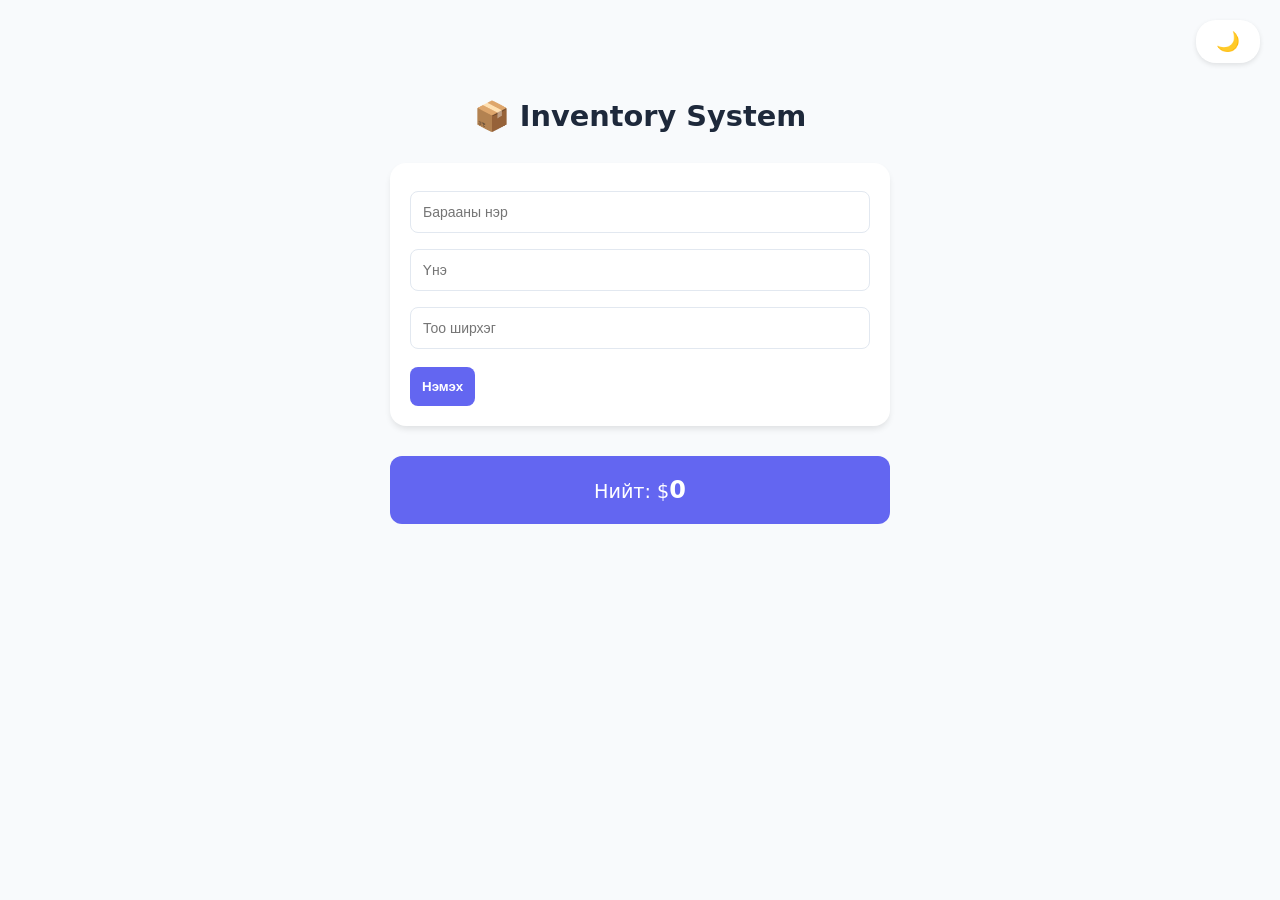
<file: inventory/index.html>
<!DOCTYPE html>
<html lang="mn">

<head>
    <meta charset="UTF-8" />
    <title>Inventory UI</title>
    <link rel="stylesheet" href="index.css">
</head>
<body>
    <h1>📦 Inventory System</h1>

   <div class="input-group">
    <input type="text" id="itemName" placeholder="Барааны нэр" />
    <input type="number" id="itemPrice" placeholder="Үнэ" />
    <input type="number" id="itemQuantity" placeholder="Тоо ширхэг" />
    <button id="addBtn">Нэмэх</button>
</div>

<ul id="list"></ul>
<p class="total-section">Нийт: $<span id="total">0</span></p>
<button id="themeToggle" class="theme-btn">🌙</button>

<script src="index.js"></script>
</body>

</html>
</file>
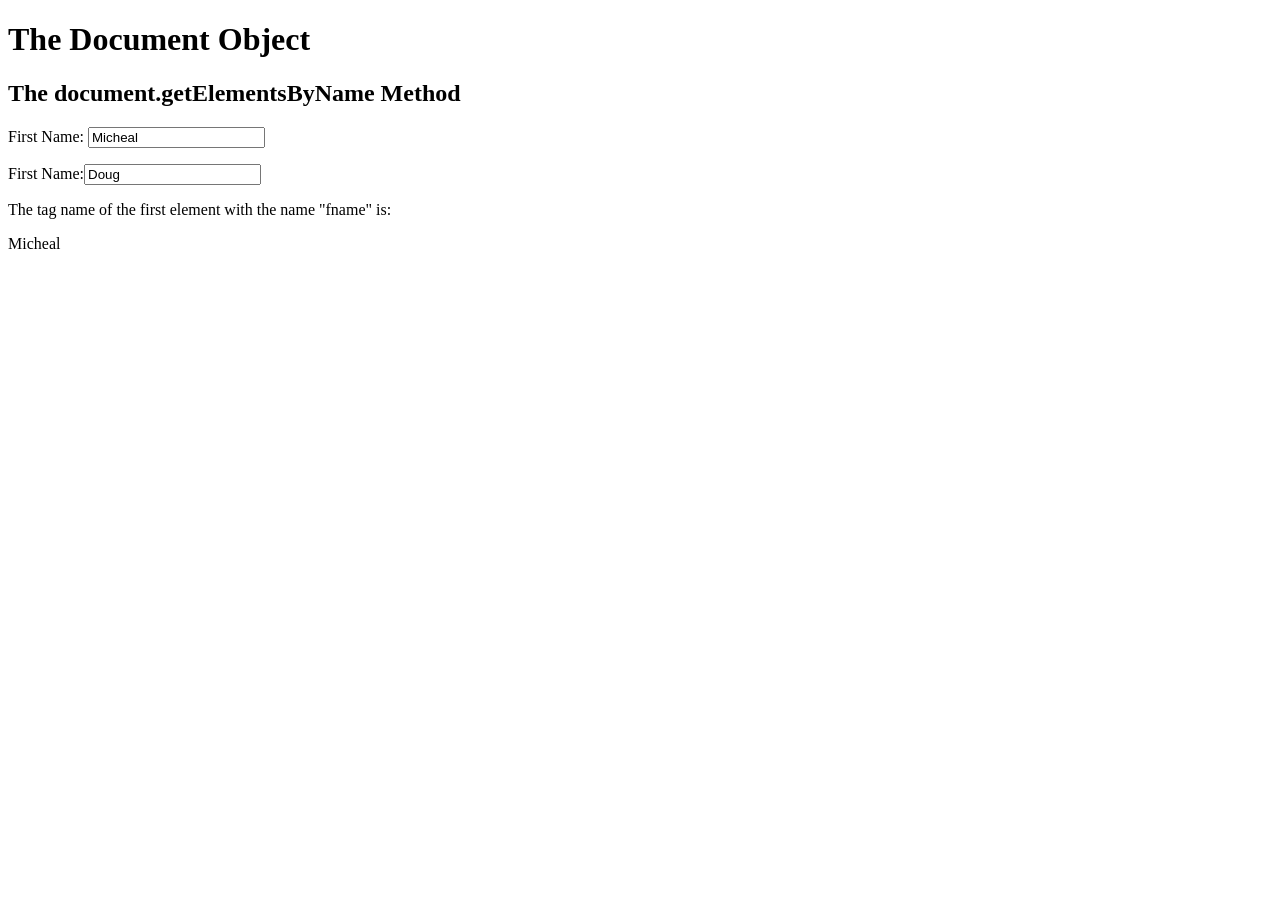
<file: daily test/getElementsByName.html>
<!DOCTYPE html>
<html>
    <body>
        <h1>The Document Object</h1>
        <h2>The document.getElementsByName Method</h2>
        <p>First Name: <input name="fname" type="text" value="Micheal"></p>
        <p>First Name:<input name="fname" type="text" value="Doug"></p>
        <p>The tag name of the first element with the name "fname" is: </p>
        <p id="demo"></p>
        <script> let elements= document.getElementsByName("fname"); 
            document.getElementById("demo").innerHTML=elements[0].value;
        </script>
    </body>
</html>
</file>
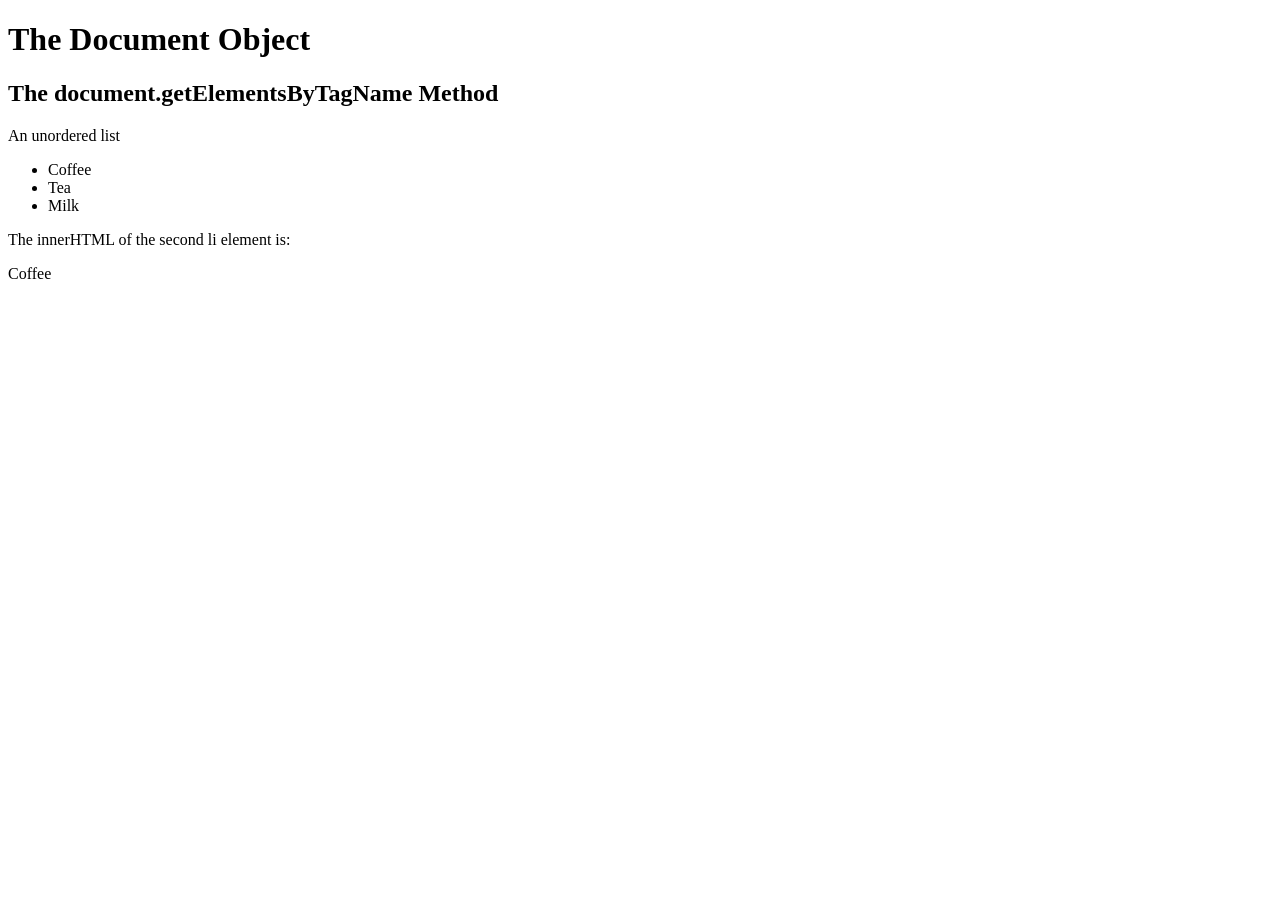
<file: daily test/getElementsByTag.html>
<!DOCTYPE html>
<html>
    <body>
        <h1>The Document Object</h1>
        <h2>The document.getElementsByTagName Method</h2>
        <p>An unordered list</p>
        <ul>
            <li>Coffee</li>
            <li>Tea</li>
            <li>Milk</li>
        </ul>
        <p>The innerHTML of the second li element is: </p>
        <p id="demo"></p>
        <script> const collection= document.getElementsByTagName("li"); 
            document.getElementById("demo").innerHTML = collection [0].innerHTML;
        </script>
    </body>
</html>
</file>
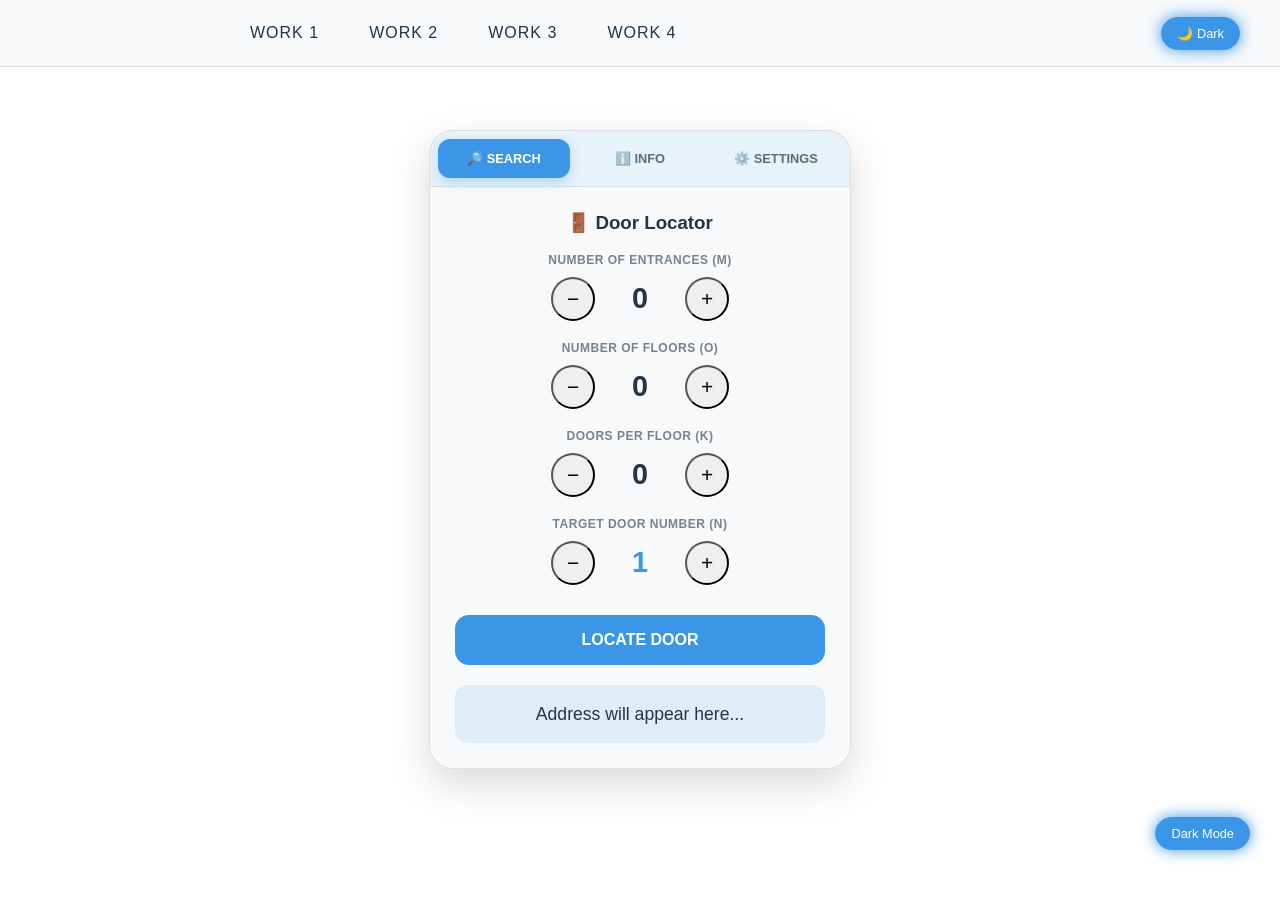
<file: seminar1/work1.html>
<!DOCTYPE html>
<html lang="en">

<head>
  <meta charset="UTF-8" />
  <meta name="viewport" content="width=device-width, initial-scale=1.0">
  <title>JS-tabs</title>
  <link rel=icon href="images/js-icon.png">
  <style>
    :root {
      --main-bg: oklch(100% 0 0);
      --main-text: oklch(32.1% 0.043 250.7);
      --accent-color: oklch(65.8% 0.147 248.8);
      --card-bg: oklch(98.1% 0.003 247.9);
      --border-color: oklch(90% 0.01 250);
    }

    .dark-theme {
      --main-bg: oklch(22.6% 0 0);
      --main-text: oklch(95.5% 0.009 224.2);
      --accent-color: oklch(56.3% 0.122 249.2);
      --card-bg: oklch(28.4% 0 0);
      --border-color: oklch(40% 0.01 224.2);
    }

    body {
      font-family: 'Segoe UI', Tahoma, sans-serif;
      background-color: var(--main-bg);
      color: var(--main-text);
      transition: background-color 0.3s, color 0.3s;
      margin: 10px;
      padding: 100px 20px 40px 20px;
      display: flex;
      justify-content: center;
      align-items: flex-start;
    }


    .theme-btn {
      position: absolute;
      margin-top: 100px;
      bottom: 50px;
      right: 30px;
      padding: 8px 15px;
      background: var(--accent-color);
      color: var(--main-bg);
      border: 1px solid var(--accent-color);
      border-radius: 20px;
      cursor: pointer;
      font-size: 0.8rem;
      box-shadow: 0 0 15px var(--accent-color);
    }

    .container {
      width: 100%;
      max-width: 420px;
      background: var(--card-bg);
      border-radius: 24px;
      box-shadow: 0 15px 40px color-mix(in oklch, black 15%, transparent);
      overflow: hidden;
      border: 1px solid var(--border-color);
    }

    .tab-header {
      display: flex;
      background: color-mix(in oklch, var(--accent-color) 8%, transparent);
      padding: 8px;
      gap: 4px;
      border-bottom: 1px solid var(--border-color);
    }

    .tab-btn {
      flex: 1;
      padding: 12px 10px;
      border: none;
      background: none;
      color: var(--main-text);
      font-weight: 600;
      font-size: 0.8rem;
      cursor: pointer;
      border-radius: 12px;
      transition: all 0.2s cubic-bezier(0.4, 0, 0.2, 1);
      opacity: 0.7;
      text-transform: uppercase;
    }

    .tab-btn.active {
      background: var(--accent-color);
      color: white;
      opacity: 1;
      box-shadow: 0 4px 12px color-mix(in oklch, var(--accent-color) 30%, transparent);
    }

    .tab-content {
      display: none;
      padding: 25px;
      animation: slideIn 0.3s ease-out;
    }

    .tab-content.active {
      display: block;
    }

    @keyframes slideIn {
      from {
        opacity: 0;
        transform: translateY(10px);
      }

      to {
        opacity: 1;
        transform: translateY(0);
      }
    }

    .control-group {
      display: flex;
      flex-direction: column;
      align-items: center;
      margin-bottom: 20px;
    }

    .control-label {
      font-weight: 600;
      margin-bottom: 10px;
      font-size: 0.75rem;
      opacity: 0.6;
      text-transform: uppercase;
      letter-spacing: 0.5px;
    }

    .counter-controls {
      display: flex;
      gap: 20px;
      align-items: center;
    }

    .display-num {
      font-size: 1.8rem;
      font-weight: bold;
      min-width: 50px;
      text-align: center;
    }

    button.cnt-btn {
      width: 44px;
      height: 44px;
      border-radius: 50%;
      font-size: 1.3rem;
      display: flex;
      justify-content: center;
      align-items: center;
    }

    button.cnt-btn:active {
      transform: scale(0.9);
    }

    .btn-main {
      width: 100%;
      padding: 16px;
      border-radius: 14px;
      border: none;
      background: var(--accent-color);
      color: white;
      font-size: 1rem;
      font-weight: bold;
      cursor: pointer;
      margin-top: 10px;
      text-transform: uppercase;
    }

    .btn-reset {
      background: none;
      border: 1px solid var(--accent-color);
      color: var(--accent-color);
      padding: 12px;
      border-radius: 12px;
      cursor: pointer;
      font-weight: 600;
      transition: 0.2s;
    }

    .btn-reset:hover {
      background: var(--accent-color);
      color: white;
    }

    #result {
      margin-top: 20px;
      text-align: center;
      font-size: 1.1rem;
      line-height: 1.6;
      padding: 15px;
      border-radius: 12px;
      background: color-mix(in oklch, var(--accent-color) 12%, transparent);
    }
  </style>
</head>

<body>

  <button class="theme-btn" id="theme-toggle">Dark Mode</button>

  <div class="container">
    <div class="tab-header" role="tablist">
      <button class="tab-btn active" data-tab="finder-tab" role="tab" aria-selected="true">🔎 Search</button>
      <button class="tab-btn" data-tab="info-tab" role="tab" aria-selected="false">ℹ️ Info</button>
      <button class="tab-btn" data-tab="settings-tab" role="tab" aria-selected="false">⚙️ Settings</button>
    </div>

    <div id="finder-tab" class="tab-content active" role="tabpanel">
      <h3 style="text-align: center; margin-top: 0;">🚪 Door Locator</h3>

      <div class="control-group">
        <span class="control-label">Number of Entrances (M)</span>
        <div class="counter-controls">
          <button class="cnt-btn" data-key="m" data-step="-1">−</button>
          <span class="display-num" id="m-val">0</span>
          <button class="cnt-btn" data-key="m" data-step="1">+</button>
        </div>
      </div>

      <div class="control-group">
        <span class="control-label">Number of Floors (O)</span>
        <div class="counter-controls">
          <button class="cnt-btn" data-key="o" data-step="-1">−</button>
          <span class="display-num" id="o-val">0</span>
          <button class="cnt-btn" data-key="o" data-step="1">+</button>
        </div>
      </div>

      <div class="control-group">
        <span class="control-label">Doors per Floor (K)</span>
        <div class="counter-controls">
          <button class="cnt-btn" data-key="k" data-step="-1">−</button>
          <span class="display-num" id="k-val">0</span>
          <button class="cnt-btn" data-key="k" data-step="1">+</button>
        </div>
      </div>

      <div class="control-group">
        <span class="control-label">Target Door Number (N)</span>
        <div class="counter-controls">
          <button class="cnt-btn" data-key="n" data-step="-1">−</button>
          <span class="display-num" id="n-val" style="color: var(--accent-color)">1</span>
          <button class="cnt-btn" data-key="n" data-step="1">+</button>
        </div>
      </div>

      <button class="btn-main" id="calc-btn">Locate Door</button>
      <div id="result">Address will appear here...</div>
    </div>

    <div id="info-tab" class="tab-content" role="tabpanel">
      <h3>Instructions</h3>
      <p>This application calculates the specific location (Entrance and Floor) of an apartment based on its door
        number.</p>
      <ul style="padding-left: 20px; line-height: 1.8;">
        <li><b>M:</b> Total number of entrances in the building.</li>
        <li><b>O:</b> Total number of floors per entrance.</li>
        <li><b>K:</b> Number of apartment doors on each floor.</li>
        <li><b>N:</b> The door number you are looking for.</li>
      </ul>
    </div>

    <div id="settings-tab" class="tab-content" role="tabpanel">
      <h3>Settings</h3>
      <p style="margin-bottom: 20px;">Manage your application data here.</p>
      <button class="btn-reset" id="reset-n" style="width: 100%;">Reset All Values</button>
    </div>
  </div>
  <script src="header.js"></script>
  <script>
    let state = { m: 0, o: 0, k: 0, n: 1 };

    document.addEventListener('DOMContentLoaded', () => {
      const tabButtons = document.querySelectorAll('.tab-btn');
      const tabContents = document.querySelectorAll('.tab-content');
      const resultDiv = document.getElementById('result');

      // Tab Switching Logic
      function switchTab(index) {
        tabButtons.forEach(b => {
          b.classList.remove('active');
          b.setAttribute('aria-selected', 'false');
        });
        tabContents.forEach(c => c.classList.remove('active'));

        tabButtons[index].classList.add('active');
        tabButtons[index].setAttribute('aria-selected', 'true');
        const targetId = tabButtons[index].dataset.tab;
        document.getElementById(targetId).classList.add('active');
      }

      tabButtons.forEach((btn, index) => {
        btn.addEventListener('click', () => switchTab(index));
      });

      // Keyboard Navigation for Tabs
      document.addEventListener('keydown', (e) => {
        if (e.target.tagName === 'INPUT' || e.target.tagName === 'TEXTAREA') return;
        const currentIndex = [...tabButtons].findIndex(btn => btn.classList.contains('active'));
        if (e.key === 'ArrowLeft' && currentIndex > 0) switchTab(currentIndex - 1);
        else if (e.key === 'ArrowRight' && currentIndex < tabButtons.length - 1) switchTab(currentIndex + 1);
      });

      // Counter Controls
      document.querySelectorAll('.cnt-btn').forEach(btn => {
        btn.addEventListener('click', () => {
          const key = btn.dataset.key;
          const step = parseInt(btn.dataset.step);
          state[key] = Math.max(1, state[key] + step);
          document.getElementById(`${key}-val`).textContent = state[key];
        });
      });

      // Reset Function
      document.getElementById('reset-n').addEventListener('click', () => {
        state = { m: 0, o: 0, k: 0, n: 1 };
        ['m', 'o', 'k', 'n'].forEach(key => {
          document.getElementById(`${key}-val`).textContent = state[key];
        });
        resultDiv.innerHTML = "Address will appear here...";
        switchTab(0);
      });

      // Calculation Logic
      document.getElementById('calc-btn').addEventListener('click', () => {
        const { m, o, k, n } = state;
        const flatsPerEntrance = o * k;
        const totalFlats = m * flatsPerEntrance;

        if (n > totalFlats) {
          resultDiv.innerHTML = `<span style="color: #e74c3c;">❌ This building only has ${totalFlats} doors. Door #${n} does not exist.</span>`;
          return;
        }

        const entrance = Math.ceil(n / flatsPerEntrance);
        const relativePos = n - (entrance - 1) * flatsPerEntrance;
        const floor = Math.ceil(relativePos / k);
        let door = relativePos % k || k;

        resultDiv.innerHTML = `
          📍 <b>Location:</b><br>
          <b>Entrance ${entrance}</b>, <b>Floor ${floor}</b>,<br>
          <b>Door ${door}</b>
        `;
      });
    });

    // Theme Toggle
    const themeBtn = document.getElementById('theme-toggle');
    themeBtn.addEventListener('click', () => {
      const isDark = document.body.classList.toggle('dark-theme');
      themeBtn.textContent = isDark ? 'Light Mode' : 'Dark Mode';
    });
  </script>
</body>

</html>
</file>
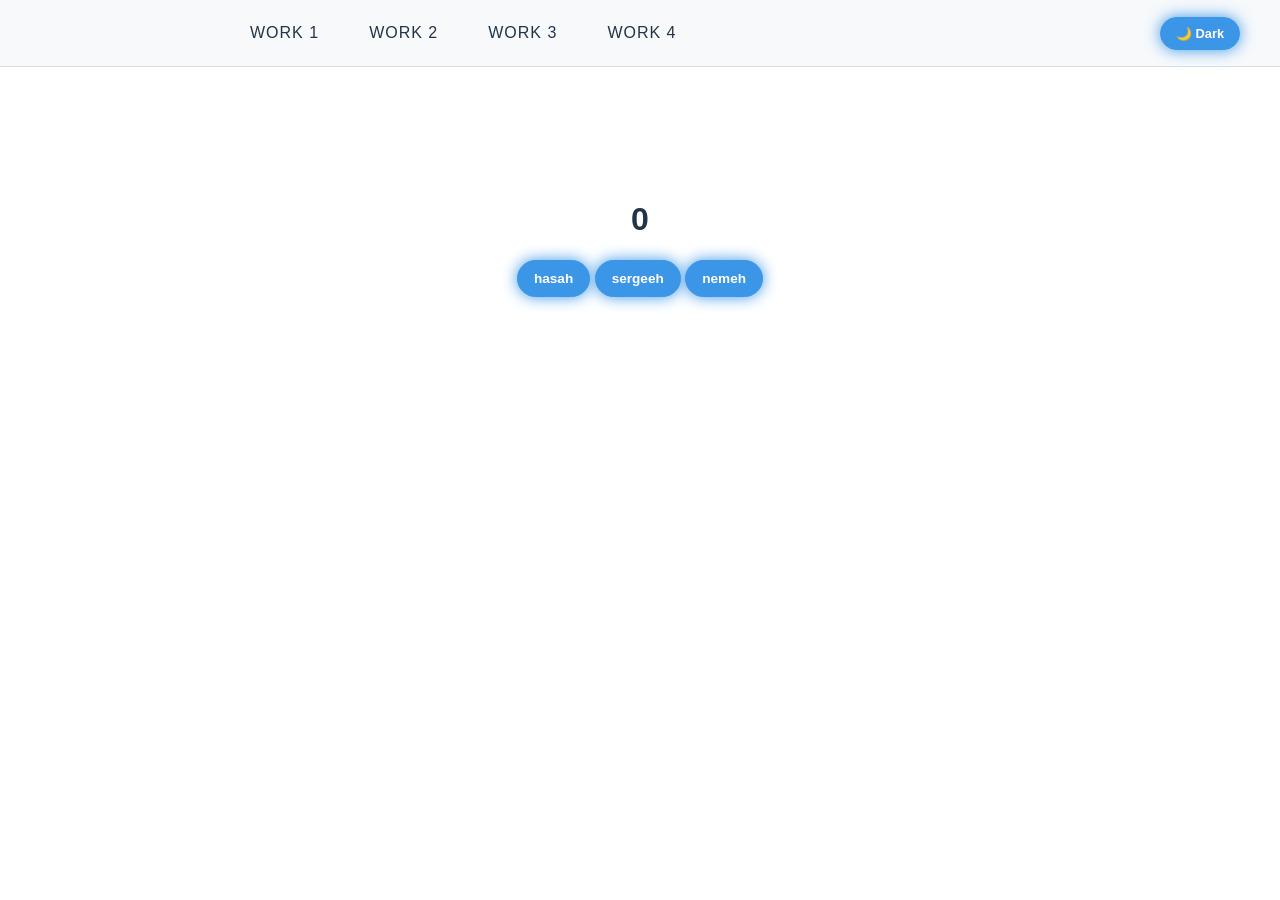
<file: seminar1/work2.html>
<!DOCTYPE html>
<html lang="en">

<head>
    <meta charset="UTF-8">
    <title>tooluur</title>
    <link rel="icon" href="images/js-favicon.png">
    <style>
        :root {
            --main-bg: oklch(100% 0 0);
            --main-text: oklch(32.1% 0.043 250.7);
            --accent-color: oklch(65.8% 0.147 248.8);
            --card-bg: oklch(98.1% 0.003 247.9);
            --border-color: oklch(90% 0.01 250);
        }

        .dark-theme {
            --main-bg: oklch(22.6% 0 0);
            --main-text: oklch(95.5% 0.009 224.2);
            --accent-color: oklch(56.3% 0.122 249.2);
            --card-bg: oklch(28.4% 0 0);
            --border-color: oklch(40% 0.01 224.2);
        }

        body {
            font-family: 'Segoe UI', Tahoma, sans-serif;
            background-color: var(--main-bg);
            color: var(--main-text);
            transition: background-color 0.3s, color 0.3s;
            margin:10px;
            padding: 100px 20px 40px 20px;
            display: flex;
            justify-content: center;
            align-items: flex-start;
        }


        button {
            padding: 10px 16px;
            border-radius: 20px;
            border: 1px solid var(--accent-color);
            background: var(--accent-color);
            color: var(--main-bg);
            cursor: pointer;
            font-size: 0.85rem;
            font-weight: 600;
            box-shadow: 0 0 15px var(--accent-color);
            transition: all 0.2s;
        }

        button:hover {
            opacity: 0.9;
        }


        .counter-container {
            text-align: center;
            margin-top: 50px;
        }
    </style>
</head>

<body>
    <div class="counter-container">
        <h1 id="count-display">0</h1>
        <button id="decrement-btn">hasah</button>
        <button id="reset-btn">sergeeh</button>
        <button id="increment-btn">nemeh</button>
    </div>
    <script src="header.js"></script>
    <script>
        let count = 0;

        const counter = document.getElementById("count-display");
        const incrementBtn = document.getElementById("increment-btn");
        const decrementBtn = document.getElementById("decrement-btn");
        const resetBtn = document.getElementById("reset-btn");

        function updateCounter() {
            counter.textContent = count;
        }

        incrementBtn.addEventListener("click", () => {
            count++;
            updateCounter();
        });

        decrementBtn.addEventListener("click", () => {
            count--;
            updateCounter();
        });

        resetBtn.addEventListener("click", () => {
            count = 0;
            updateCounter();
        });

    </script>
</body>

</html>
</file>
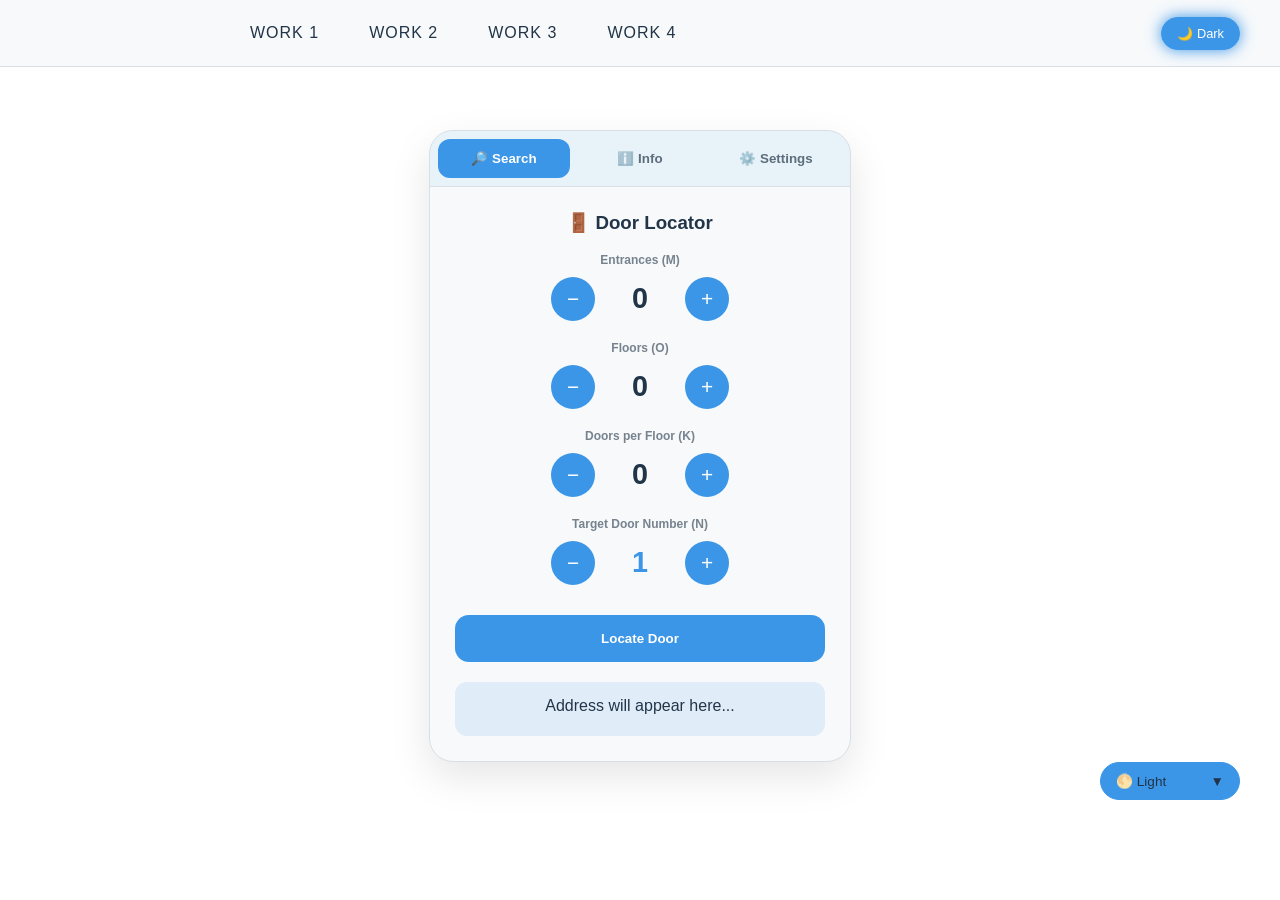
<file: seminar1/work4.html>
<!DOCTYPE html>
<html lang="en">

<head>
    <meta charset="UTF-8" />
    <meta name="viewport" content="width=device-width, initial-scale=1.0">
    <title>ALL-5</title>
    <link rel=icon href="images/js-favicon.png">
    <style>
        :root {
            --main-bg: oklch(100% 0 0);
            --main-text: oklch(32.1% 0.043 250.7);
            --accent-color: oklch(65.8% 0.147 248.8);
            --card-bg: oklch(98.1% 0.003 247.9);
            --border-color: oklch(90% 0.01 250);
        }

        .dark-theme {
            --main-bg: oklch(22.6% 0 0);
            --main-text: oklch(95.5% 0.009 224.2);
            --accent-color: oklch(56.3% 0.122 249.2);
            --card-bg: oklch(28.4% 0 0);
            --border-color: oklch(40% 0.01 224.2);
        }

        body {
            font-family: 'Segoe UI', Tahoma, sans-serif;
            background-color: var(--main-bg);
            color: var(--main-text);
            transition: background-color 0.3s, color 0.3s;
            margin: 10px;
            padding: 100px 20px 40px 20px;
            display: flex;
            justify-content: center;
            align-items: flex-start;
        }


        .dropdown-container {
            position: absolute;
            bottom: 100px;
            right: 40px;
            width: 140px;
            z-index: 1000;
        }

        .custom-dropdown {
            position: relative;
            background: var(--accent-color);
            border: 1px solid var(--accent-color);
            border-radius: 20px;
            cursor: pointer;
            outline: none;
            font-size: 0.85rem;
            user-select: none;
        }

        .dropdown-header {
            padding: 10px 15px;
            display: flex;
            justify-content: space-between;
            align-items: center;
        }

        .dropdown-list {
            position: absolute;
            top: calc(100% + 5px);
            left: 0;
            right: 0;
            padding: 5px;
            margin: 0;
            background: var (--main-bg);
            border: 1px solid var(--accent-color);
            border-radius: 20px;
            list-style: none;
            display: none;
            box-shadow: 0 0 15px var(--accent-color);
        }

        .custom-dropdown.open .dropdown-list {
            display: block;
        }

        .dropdown-option {
            padding: 8px 12px;
            border-radius: 8px;
            transition: 0.2s;
        }

        .dropdown-option:hover {
            background: color-mix(in oklch, var(--accent-color) 10%, transparent);
        }

        .dropdown-option.selected {
            background: var(--accent-color);
            color: white;
        }

        .container {
            width: 100%;
            max-width: 420px;
            background: var(--card-bg);
            border-radius: 24px;
            box-shadow: 0 15px 40px rgba(0, 0, 0, 0.1);
            overflow: hidden;
            border: 1px solid var(--border-color);
            ;
        }

        .tab-header {
            display: flex;
            background: color-mix(in oklch, var(--accent-color) 8%, transparent);
            padding: 8px;
            gap: 4px;
            border-bottom: 1px solid var(--border-color);
        }

        .tab-btn {
            flex: 1;
            padding: 12px 10px;
            border: none;
            background: none;
            color: var(--main-text);
            font-weight: 600;
            cursor: pointer;
            border-radius: 12px;
            opacity: 0.7;
            transition: 0.2s;
        }

        .tab-btn.active {
            background: var(--accent-color);
            color: white;
            opacity: 1;
        }

        .tab-content {
            display: none;
            padding: 25px;
            animation: fadeIn 0.3s;
        }

        .tab-content.active {
            display: block;
        }

        @keyframes fadeIn {
            from {
                opacity: 0;
                transform: translateY(5px);
            }

            to {
                opacity: 1;
                transform: translateY(0);
            }
        }

        .control-group {
            display: flex;
            flex-direction: column;
            align-items: center;
            margin-bottom: 20px;
        }

        .control-label {
            font-weight: 600;
            font-size: 0.75rem;
            opacity: 0.6;
            margin-bottom: 10px;
        }

        .counter-controls {
            display: flex;
            align-items: center;
            gap: 20px;
        }

        .display-num {
            font-size: 1.8rem;
            font-weight: bold;
            min-width: 50px;
            text-align: center;
        }

        button.cnt-btn {
            width: 44px;
            height: 44px;
            border-radius: 50%;
            border: none;
            background: var(--accent-color);
            color: white;
            font-size: 1.3rem;
            cursor: pointer;
            transition: transform 0.1s;
        }

        button.cnt-btn:active {
            transform: scale(0.9);
        }

        .btn-main {
            width: 100%;
            padding: 16px;
            border-radius: 14px;
            border: none;
            background: var(--accent-color);
            color: white;
            font-weight: bold;
            cursor: pointer;
            margin-top: 10px;
            transition: opacity 0.2s;
        }

        .btn-main:hover {
            opacity: 0.9;
        }

        .btn-reset {
            background: none;
            border: 1px solid var(--accent-color);
            color: var(--accent-color);
            padding: 12px;
            border-radius: 12px;
            cursor: pointer;
            font-weight: 600;
            transition: 0.2s;
        }

        .btn-reset:hover {
            background: var(--accent-color);
            color: white;
        }

        #result {
            margin-top: 20px;
            text-align: center;
            padding: 15px;
            border-radius: 12px;
            background: color-mix(in oklch, var(--accent-color) 12%, transparent);
            min-height: 24px;
        }
    </style>
</head>

<body>
    <div class="dropdown-container">
        <div class="custom-dropdown" id="theme-dropdown" tabindex="0">
            <div class="dropdown-header">
                <span id="current-theme-text">🌕 Light</span>
                <span>▼</span>
            </div>
            <ul class="dropdown-list">
                <li class="dropdown-option selected" data-value="light">🌕 Light</li>
                <li class="dropdown-option" data-value="dark">🌑 Dark</li>
            </ul>
        </div>
    </div>

    <div class="container">
        <div class="tab-header" role="tablist">
            <button class="tab-btn active" data-tab="finder-tab">🔎 Search</button>
            <button class="tab-btn" data-tab="info-tab">ℹ️ Info</button>
            <button class="tab-btn" data-tab="settings-tab">⚙️ Settings</button>
        </div>

        <div id="finder-tab" class="tab-content active">
            <h3 style="text-align: center; margin-top: 0;">🚪 Door Locator</h3>
            <div class="control-group">
                <span class="control-label">Entrances (M)</span>
                <div class="counter-controls">
                    <button class="cnt-btn" data-key="m" data-step="-1">−</button>
                    <span class="display-num" id="m-val">0</span>
                    <button class="cnt-btn" data-key="m" data-step="1">+</button>
                </div>
            </div>
            <div class="control-group">
                <span class="control-label">Floors (O)</span>
                <div class="counter-controls">
                    <button class="cnt-btn" data-key="o" data-step="-1">−</button>
                    <span class="display-num" id="o-val">0</span>
                    <button class="cnt-btn" data-key="o" data-step="1">+</button>
                </div>
            </div>
            <div class="control-group">
                <span class="control-label">Doors per Floor (K)</span>
                <div class="counter-controls">
                    <button class="cnt-btn" data-key="k" data-step="-1">−</button>
                    <span class="display-num" id="k-val">0</span>
                    <button class="cnt-btn" data-key="k" data-step="1">+</button>
                </div>
            </div>
            <div class="control-group">
                <span class="control-label">Target Door Number (N)</span>
                <div class="counter-controls">
                    <button class="cnt-btn" data-key="n" data-step="-1">−</button>
                    <span class="display-num" id="n-val" style="color: var(--accent-color)">1</span>
                    <button class="cnt-btn" data-key="n" data-step="1">+</button>
                </div>
            </div>
            <button class="btn-main" id="calc-btn">Locate Door</button>
            <div id="result">Address will appear here...</div>
        </div>

        <div id="info-tab" class="tab-content">
            <h3>Instructions</h3>
            <p>This application calculates the specific location (Entrance and Floor) of an apartment based on its door
                number.
            </p>
            <ul style="padding-left: 20px; line-height: 1.8;">
                <li><b>M:</b> Total number of entrances in the building.</li>
                <li><b>O:</b> Total number of floors per entrance.</li>
                <li><b>K:</b> Number of apartment doors on each floor.</li>
                <li><b>N:</b> The door number you are looking for.</li>
            </ul>
        </div>

        <div id="settings-tab" class="tab-content">
            <h3>Settings</h3>
            <p style="margin-bottom: 20px;">Manage your application data here.</p>
            <button class="btn-reset" id="reset-n" style="width: 100%;">Reset All Values</button>
        </div>
    </div>

    <script src="header.js"></script>
    <script>

        let state = { m: 0, o: 0, k: 0, n: 1 };

        document.addEventListener('DOMContentLoaded', () => {
            const tabButtons = document.querySelectorAll('.tab-btn');
            const tabContents = document.querySelectorAll('.tab-content');
            const resultDiv = document.getElementById('result');
            const dropdown = document.getElementById('theme-dropdown');
            const themeText = document.getElementById('current-theme-text');
            const options = document.querySelectorAll('.dropdown-option');

            // --- Theme Toggle Logic ---
            dropdown.addEventListener('click', (e) => {
                dropdown.classList.toggle('open');
                e.stopPropagation();
            });

            options.forEach(option => {
                option.addEventListener('click', (e) => {
                    const theme = option.dataset.value;
                    themeText.textContent = option.textContent;

                    options.forEach(opt => opt.classList.remove('selected'));
                    option.classList.add('selected');

                    if (theme === 'dark') document.body.classList.add('dark-theme');
                    else document.body.classList.remove('dark-theme');

                    dropdown.classList.remove('open');
                    e.stopPropagation();
                });
            });
            document.addEventListener('click', () => dropdown.classList.remove('open'));

            // Tab Switching Logic
            function switchTab(index) {
                tabButtons.forEach(b => {
                    b.classList.remove('active');
                    b.setAttribute('aria-selected', 'false');
                });
                tabContents.forEach(c => c.classList.remove('active'));

                tabButtons[index].classList.add('active');
                tabButtons[index].setAttribute('aria-selected', 'true');
                const targetId = tabButtons[index].dataset.tab;
                document.getElementById(targetId).classList.add('active');
            }

            tabButtons.forEach((btn, index) => {
                btn.addEventListener('click', () => {
                    currentTabIndex = index; // 👈 sync
                    switchTab(index);
                });
            });

            document.addEventListener('keydown', (e) => {
                let currentTabIndex = Array.from(tabButtons).findIndex(b => b.classList.contains('active'));
                if (e.key === 'ArrowRight') {
                    currentTabIndex = currentTabIndex + 1;
                    switchTab(Math.min(currentTabIndex, tabButtons.length - 1));
                } else if (e.key === 'ArrowLeft') {
                    currentTabIndex = currentTabIndex - 1;
                    switchTab(Math.max(currentTabIndex, 0));
                }
            })


            // Counter Controls
            document.querySelectorAll('.cnt-btn').forEach(btn => {
                btn.addEventListener('click', () => {
                    const key = btn.dataset.key;
                    const step = parseInt(btn.dataset.step);
                    state[key] = Math.max(1, state[key] + step);
                    document.getElementById(`${key}-val`).textContent = state[key];
                });
            });

            // Calculation
            document.getElementById('calc-btn').addEventListener('click', () => {
                const { m, o, k, n } = state;
                const perEntrance = o * k;
                const totalDoors = m * perEntrance;

                if (n > totalDoors) {
                    resultDiv.innerHTML = `<span style="color:red">❌ Door #${n} not found in this building.</span>`;
                    return;
                }

                const entrance = Math.ceil(n / perEntrance);
                const relativePos = n - (entrance - 1) * perEntrance;
                const floor = Math.ceil(relativePos / k);
                const door = relativePos % k || k;

                resultDiv.innerHTML = `📍 <b>Ent: ${entrance}</b>, <b>Floor: ${floor}</b>, <b>Door: ${door}</b>`;
            });

            // Reset
            document.getElementById('reset-n').addEventListener('click', () => {
                state = { m: 0, o: 0, k: 0, n: 1 };
                ['m', 'o', 'k', 'n'].forEach(key => {
                    document.getElementById(`${key}-val`).textContent = state[key];
                });
                resultDiv.innerHTML = "Address will appear here...";
                switchTab(0);
            });

        });
    </script>
</body>

</html>
</file>
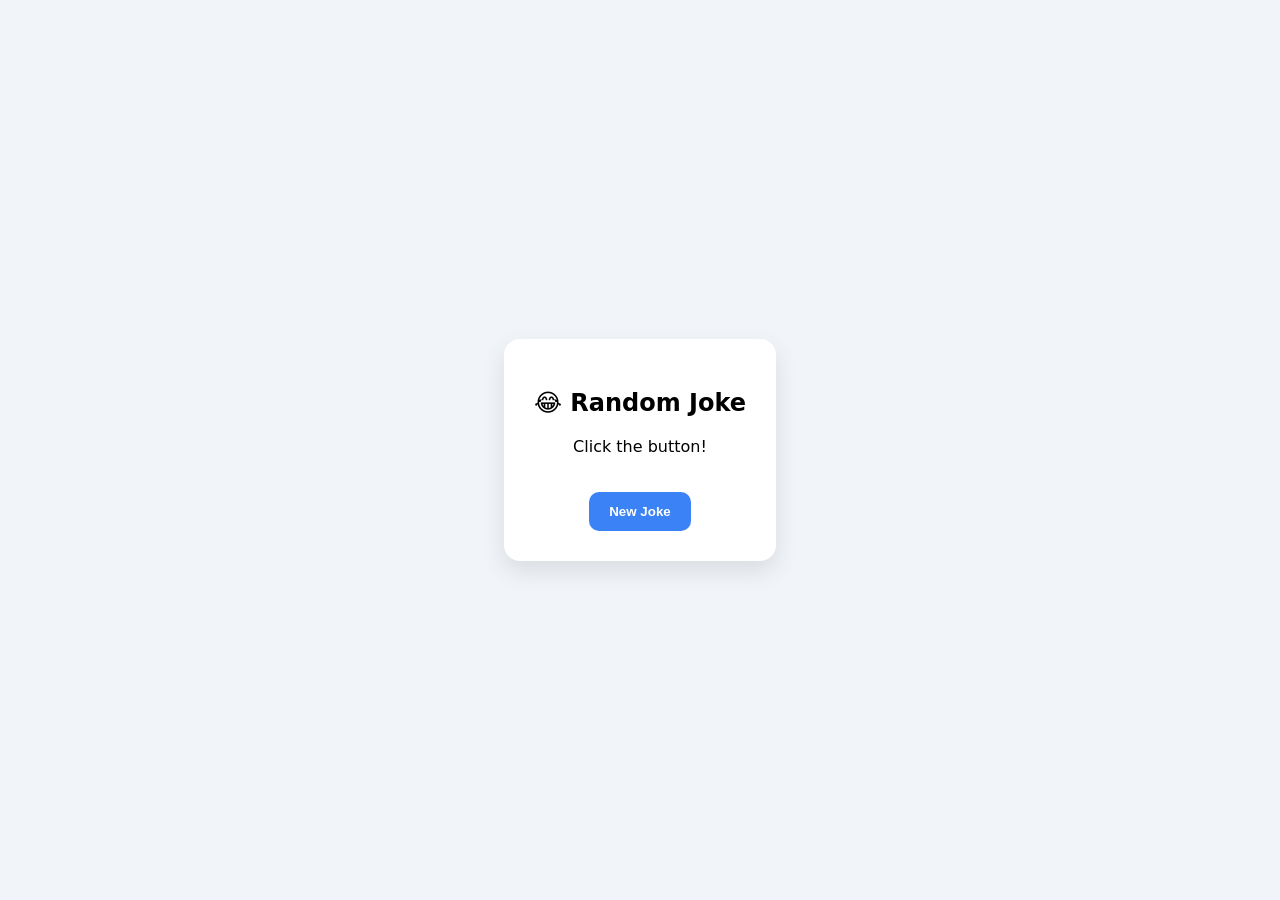
<file: json.experiments/jokes/randomjokes.html>
<!DOCTYPE html>
<html lang="en">
<head>
    <meta charset="UTF-8">
    <title>😂 Random Joke Generator (JSON)</title>
    <style>
        body {
            font-family: system-ui, sans-serif;
            background: #f1f5f9;
            display: flex;
            justify-content: center;
            align-items: center;
            height: 100vh;
            margin: 0;
        }

        .card {
            background: white;
            padding: 30px;
            max-width: 400px;
            border-radius: 16px;
            box-shadow: 0 10px 25px rgba(0,0,0,0.1);
            text-align: center;
        }

        button {
            margin-top: 20px;
            padding: 12px 20px;
            border: none;
            border-radius: 10px;
            background: #3b82f6;
            color: white;
            font-weight: bold;
            cursor: pointer;
        }
    </style>
</head>
<body>

<div class="card">
    <h2>😂 Random Joke</h2>
    <p id="setup">Click the button!</p>
    <p id="punchline"></p>
    <button id="joke-btn">New Joke</button>
</div>

<script>
    const setupEl = document.getElementById("setup");
    const punchlineEl = document.getElementById("punchline");
    const btn = document.getElementById("joke-btn");

    let jokes = [];

    // 🔹 JSON файл унших
    fetch("jokes.json")
        .then(res => res.json())
        .then(data => {
            jokes = data;
        })
        .catch(() => {
            setupEl.textContent = "Failed to load jokes 😢";
        });

    function getRandomJoke() {
        if (jokes.length === 0) return;

        const randomIndex = Math.floor(Math.random() * jokes.length);
        const joke = jokes[randomIndex];

        setupEl.textContent = joke.setup;
        punchlineEl.textContent = joke.punchline;
    }

    btn.addEventListener("click", getRandomJoke);
</script>

</body>
</html>
</file>
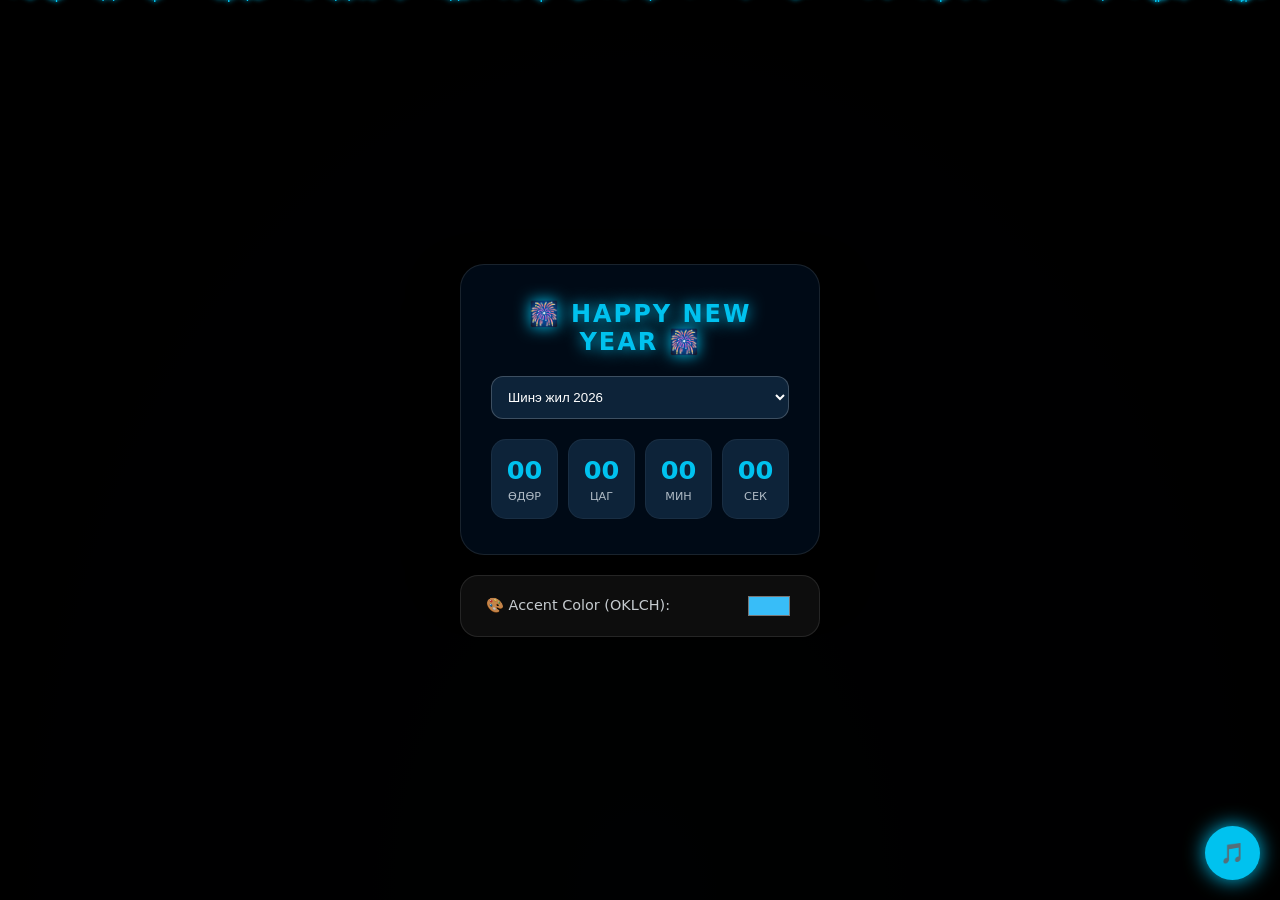
<file: json.experiments/new year/newYear.html>
<!DOCTYPE html>
<html lang="mn">
<head>
<meta charset="UTF-8">
<meta name="viewport" content="width=device-width, initial-scale=1.0">
<title>🎆 New Year 2026 - OKLCH Colors</title>

<style>
:root {
    /* OKLCH формат: oklch(Lightness Chroma Hue) */
    --card-bg: oklch(15% 0.04 250 / 85%);
    --box-bg: oklch(25% 0.05 250);
    --accent: oklch(75% 0.15 220); /* Анхны цэнхэр туяа */
    --body-bg-top: oklch(25% 0.05 240);
    --body-bg-bottom: oklch(10% 0.03 260);
}

* { box-sizing: border-box; }

body {
    margin: 0;
    height: 100vh;
    overflow: hidden;
    font-family: 'Poppins', 'Segoe UI', system-ui, sans-serif;
    /* OKLCH ашиглан илүү гүнзгий градиент үүсгэх */
    background: radial-gradient(ellipse at bottom, var(--body-bg-top) 0%, var(--body-bg-bottom) 100%);
    display: flex;
    flex-direction: column;
    justify-content: center;
    align-items: center;
    color: oklch(98% 0.01 240);
    gap: 20px;
}

#fireworksCanvas {
    position: fixed;
    inset: 0;
    z-index: 5;
    pointer-events: none;
}

.snow {
    position: fixed;
    top: -20px;
    color: var(--accent);
    user-select: none;
    pointer-events: none;
    z-index: 10;
    animation: fall linear infinite;
    text-shadow: 0 0 5px var(--accent);
}

@keyframes fall {
    0% { transform: translateY(-20px) rotate(0deg); opacity: 0; }
    20% { opacity: 1; }
    100% { transform: translateY(100vh) rotate(360deg); opacity: 0; }
}

.card {
    z-index: 20;
    width: 360px;
    padding: 35px 30px;
    background: var(--card-bg);
    backdrop-filter: blur(20px);
    border-radius: 24px;
    text-align: center;
    border: 1px solid oklch(100% 0 0 / 10%);
    box-shadow: 0 25px 50px oklch(0% 0 0 / 50%);
}

.settings-card {
    z-index: 20;
    width: 360px;
    padding: 15px 25px;
    background: oklch(100% 0 0 / 5%);
    backdrop-filter: blur(10px);
    border-radius: 18px;
    display: flex;
    align-items: center;
    justify-content: space-between;
    border: 1px solid oklch(100% 0 0 / 10%);
}

h2 {
    margin: 0 0 20px 0;
    letter-spacing: 2px;
    font-weight: 600;
    color: var(--accent);
    text-shadow: 0 0 15px var(--accent);
}

select {
    width: 100%;
    padding: 12px;
    border-radius: 12px;
    margin-bottom: 20px;
    background: var(--box-bg);
    color: white;
    border: 1px solid oklch(100% 0 0 / 20%);
    outline: none;
    cursor: pointer;
}

.time { display: flex; gap: 10px; }

.box {
    flex: 1;
    background: var(--box-bg);
    padding: 15px 5px;
    border-radius: 15px;
    border: 1px solid oklch(100% 0 0 / 5%);
    transition: transform 0.3s;
}

.box:hover { transform: translateY(-5px); }

.number {
    font-size: 1.6rem;
    font-weight: 800;
    color: var(--accent);
}

.label {
    font-size: .7rem;
    opacity: .7;
    display: block;
    margin-top: 5px;
    text-transform: uppercase;
}

#colorPicker {
    width: 50px;
    height: 30px;
    border: none;
    border-radius: 8px;
    cursor: pointer;
    background: none;
}

#music-btn {
    position: fixed;
    bottom: 20px;
    right: 20px;
    font-size: 20px;
    border: none;
    border-radius: 50%;
    padding: 15px;
    cursor: pointer;
    background: var(--accent);
    color: oklch(10% 0.02 240); /* Товчлуур дээрх икон бараан */
    box-shadow: 0 0 20px var(--accent);
    z-index: 30;
    transition: 0.3s;
}

#music-btn:hover {
    transform: scale(1.1);
    filter: brightness(1.2);
}
</style>
</head>

<body>

<canvas id="fireworksCanvas"></canvas>

<audio id="bgMusic" loop>
    <source src="https://www.soundhelix.com/examples/mp3/SoundHelix-Song-1.mp3" type="audio/mpeg">
</audio>

<audio id="fireworkSound">
    <source src="https://assets.mixkit.co/sfx/preview/mixkit-firework-explosion-1689.mp3" type="audio/mpeg">
</audio>

<button id="music-btn">🎵</button>

<div class="card">
    <h2 id="title">⏳ COUNTDOWN</h2>
    <select id="eventSelect"></select>

    <div class="time">
        <div class="box"><span class="number" id="days">00</span><span class="label">Өдөр</span></div>
        <div class="box"><span class="number" id="hours">00</span><span class="label">Цаг</span></div>
        <div class="box"><span class="number" id="minutes">00</span><span class="label">Мин</span></div>
        <div class="box"><span class="number" id="seconds">00</span><span class="label">Сек</span></div>
    </div>
</div>

<div class="settings-card">
    <span style="font-size: 0.9rem; opacity: 0.8;">🎨 Accent Color (OKLCH):</span>
    <input type="color" id="colorPicker" value="#38bdf8">
</div>

<script>
/* ---------- OKLCH COLOR CONVERSION ---------- */
// Энэ функц нь HEX өнгийг OKLCH формат руу ойролцоогоор хөрвүүлж CSS variable-д онооно
function hexToOklch(hex) {
    // Хялбарчилсан байдлаар динамик утгыг CSS-д шууд hex-ээр нь дамжуулж болох ч 
    // бүхэлд нь OKLCH системээр удирдахын тулд ийнхүү тохируулж байна.
    document.documentElement.style.setProperty('--accent', hex);
}

/* ---------- DATA & CONFIG ---------- */
const events=[
 {name:"Шинэ жил 2026",date:"2026-01-01T00:00:00"},
 {name:"Тест (10 сек)",date:new Date(Date.now()+10000).toISOString()}
];

let targetDate=null;
let celebrated=false;
let themeColor = "#38bdf8";

const select=document.getElementById("eventSelect");
const music=document.getElementById("bgMusic");
const fireSound=document.getElementById("fireworkSound");
const btn=document.getElementById("music-btn");
const picker = document.getElementById("colorPicker");

/* ---------- COLOR PICKER ---------- */
picker.oninput = (e) => {
    themeColor = e.target.value;
    hexToOklch(themeColor);
};

/* ---------- MUSIC ---------- */
btn.onclick=()=>{
    if(music.paused){music.play();btn.textContent="⏸️"}
    else{music.pause();btn.textContent="🎵"}
};

/* ---------- INITIALIZE EVENTS ---------- */
events.forEach((e,i)=>{
    const o=document.createElement("option");
    o.value=i;o.textContent=e.name;
    select.appendChild(o);
});
setTarget(0);
select.onchange=e=>setTarget(e.target.value);

function setTarget(i){
    targetDate=new Date(events[i].date);
    celebrated=false;
    document.getElementById("title").textContent="⏳ COUNTDOWN";
    const c=document.getElementById("fireworksCanvas");
    const ctx = c.getContext("2d");
    ctx.clearRect(0,0,c.width,c.height);
}

/* ---------- COUNTDOWN ---------- */
setInterval(()=>{
    if(!targetDate)return;
    const diff=targetDate-new Date();

    if(diff<=0){
        if(!celebrated)startCelebration();
        update(0,0,0,0);
        return;
    }

    update(
        Math.floor(diff/86400000),
        Math.floor(diff/3600000)%24,
        Math.floor(diff/60000)%60,
        Math.floor(diff/1000)%60
    );
},1000);

function update(d,h,m,s){
    document.getElementById("days").textContent=String(d).padStart(2,"0");
    document.getElementById("hours").textContent=String(h).padStart(2,"0");
    document.getElementById("minutes").textContent=String(m).padStart(2,"0");
    document.getElementById("seconds").textContent=String(s).padStart(2,"0");
}

/* ---------- SNOW ---------- */
function createSnow(){
    for(let i=0;i<150;i++){
        const s=document.createElement("div");
        s.className="snow";
        s.textContent="❄";
        s.style.left=Math.random()*100+"vw";
        s.style.fontSize=Math.random()*14+10+"px";
        s.style.animationDuration=Math.random()*8+5+"s";
        s.style.animationDelay=Math.random()*10+"s";
        document.body.appendChild(s);
    }
}

/* ---------- FIREWORKS ---------- */
function startCelebration(){
    celebrated=true;
    document.getElementById("title").textContent="🎆 HAPPY NEW YEAR 🎆";
    music.play();
    fireworks();
}

function fireworks(){
    const canvas=document.getElementById("fireworksCanvas");
    const ctx=canvas.getContext("2d");
    canvas.width=innerWidth;
    canvas.height=innerHeight;
    const particles=[];

    class P{
        constructor(x,y,c){
            this.x=x;this.y=y;this.c=c;
            this.vx=(Math.random()-.5)*12;
            this.vy=(Math.random()-.5)*12;
            this.a=1;
        }
        draw(){
            ctx.globalAlpha=this.a;
            ctx.beginPath();
            ctx.arc(this.x,this.y,2.5,0,Math.PI*2);
            ctx.fillStyle=this.c;
            ctx.fill();
        }
        update(){
            this.vy+=0.05;
            this.x+=this.vx;
            this.y+=this.vy;
            this.a-=0.015;
        }
    }

    function animate(){
        if(!celebrated)return;
        requestAnimationFrame(animate);
        // Арын фоныг бага зэрэг бүдгэрүүлэх (Trail effect)
        ctx.fillStyle="rgba(0, 0, 0, 0.15)";
        ctx.fillRect(0,0,canvas.width,canvas.height);

        if(Math.random()<0.08){
            try {
                fireSound.currentTime=0;
                fireSound.play();
            } catch(e) {}
            
            const x=Math.random()*canvas.width;
            const y=Math.random()*canvas.height/2;
            const c = themeColor; 
            for(let i=0;i<40;i++)particles.push(new P(x,y,c));
        }

        particles.forEach((p,i)=>{
            if(p.a<=0)particles.splice(i,1);
            else { p.update(); p.draw(); }
        });
    }
    animate();
}

createSnow();
</script>
</body>
</html>
</file>
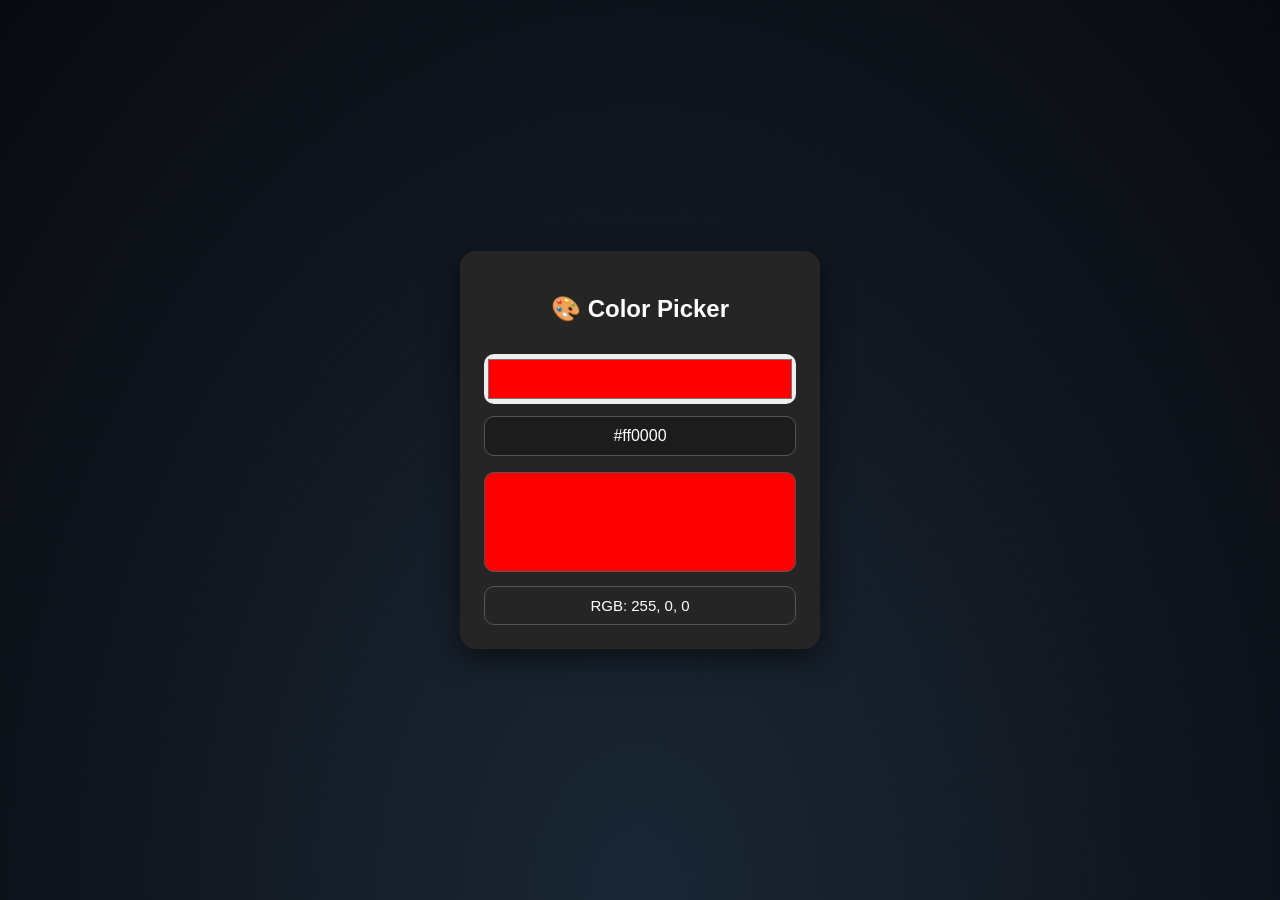
<file: json.experiments/new year/rutuu.html>
<!DOCTYPE html>
<html lang="en">
<head>
  <meta charset="UTF-8">
  <title>Color Picker Snow</title>
  <meta name="viewport" content="width=device-width, initial-scale=1.0">

  <style>
    :root {
      --bg-card: #252525;
      --text: #ffffff;
      --border: 1px solid #555;
      --snow-color: white;
    }

    * {
      box-sizing: border-box;
    }

    html, body {
      margin: 0;
      width: 100%;
      height: 100%;
      overflow: hidden;
    }

    body {
      background: radial-gradient(ellipse at bottom, #1b2735 0%, #090a0f 100%);
      display: flex;
      justify-content: center;
      align-items: center;
      font-family: Arial, sans-serif;
    }

    .card {
      background: var(--bg-card);
      color: var(--text);
      width: 360px;
      padding: 24px;
      border-radius: 16px;
      text-align: center;
      box-shadow: 0 10px 30px rgba(0,0,0,.5);
      z-index: 10;
    }

    input[type="color"] {
      width: 100%;
      height: 50px;
      border-radius: 10px;
      border: none;
      cursor: pointer;
      margin: 12px 0;
    }

    input[type="text"] {
      width: 100%;
      padding: 10px;
      border-radius: 10px;
      border: var(--border);
      background: #1c1c1c;
      color: var(--text);
      text-align: center;
      font-size: 16px;
    }

    #preview {
      height: 100px;
      margin-top: 16px;
      border-radius: 10px;
      border: var(--border);
    }

    .value {
      margin-top: 14px;
      padding: 10px;
      border-radius: 10px;
      border: var(--border);
      font-size: 15px;
    }

    /* Snow */
    .snow {
      position: fixed;
      top: -10px;
      width: 6px;
      height: 6px;
      border-radius: 50%;
      background: var(--snow-color);
      pointer-events: none;
      animation: fall linear infinite;
    }

    @keyframes fall {
      to {
        transform: translateY(100vh);
      }
    }
  </style>
</head>

<body>

  <div class="card">
    <h2>🎨 Color Picker</h2>

    <input type="color" id="picker" value="#ff0000">
    <input type="text" id="hex" placeholder="#ff0000">

    <div id="preview"></div>
    <div class="value" id="rgb">RGB: 255, 0, 0</div>
  </div>

  <script>
    // ---------- COLOR ----------
    const picker = document.getElementById("picker");
    const hexInput = document.getElementById("hex");
    const preview = document.getElementById("preview");
    const rgbText = document.getElementById("rgb");

    function hexToRgb(hex) {
      const m = hex.match(/^#([a-f\d]{2})([a-f\d]{2})([a-f\d]{2})$/i);
      if (!m) return null;
      return {
        r: parseInt(m[1], 16),
        g: parseInt(m[2], 16),
        b: parseInt(m[3], 16)
      };
    }

    function setColor(color) {
      preview.style.background = color;
      hexInput.value = color;
      document.documentElement.style.setProperty("--snow-color", color);

      const rgb = hexToRgb(color);
      if (rgb) {
        rgbText.textContent = `RGB: ${rgb.r}, ${rgb.g}, ${rgb.b}`;
      }
    }

    picker.addEventListener("input", e => setColor(e.target.value));
    hexInput.addEventListener("input", e => {
      if (/^#[0-9a-f]{6}$/i.test(e.target.value)) {
        picker.value = e.target.value;
        setColor(e.target.value);
      }
    });

    setColor(picker.value);

    // ---------- SNOW ----------
    const SNOW_COUNT = 150;

    for (let i = 0; i < SNOW_COUNT; i++) {
      const s = document.createElement("div");
      s.className = "snow";

      s.style.left = Math.random() * 100 + "vw";
      s.style.animationDuration = 8 + Math.random() * 20 + "s";
      s.style.opacity = Math.random();
      s.style.transform = `scale(${Math.random()})`;

      document.body.appendChild(s);
    }
  </script>

</body>
</html>
</file>
<file: inventory/index.css>
:root {
    --primary: #6366f1;
    --primary-hover: #4f46e5;
    --bg: #f8fafc;
    --card-bg: #ffffff;
    --text: #1e293b;
    --danger: #ef4444;
}
/* Toggle товчлуурын загвар */
.theme-btn {
    width: auto !important; /* Бусад input-тэй адил 100% болохоос сэргийлнэ */
    padding: 10px 20px;
    cursor: pointer;
    border-radius: 20px;
    border: none;
    background: var(--card-bg);
    box-shadow: 0 2px 5px rgba(0,0,0,0.1);
    font-size: 1.2rem;
    position: fixed;
    top: 20px;
    right: 20px;
    transition: all 0.3s;
}

/* Dark Mode-ийн өнгөнүүд */
.dark-theme {
    --bg: #0f172a;
    --card-bg: #1e293b;
    --text: #f1f5f9;
    --primary: #818cf8;
}

/* Dark mode үед input-үүд хэт цагаан харагдахаас сэргийлнэ */
.dark-theme input {
    background: #334155;
    border-color: #475569;
    color: white;
}
body {
    font-family: 'Inter', system-ui, -apple-system, sans-serif;
    background-color: var(--bg);
    color: var(--text);
    max-width: 500px;
    margin: 60px auto;
    padding: 20px;
}

h1 {
    text-align: center;
    font-size: 1.8rem;
    margin-bottom: 30px;
}

/* Input Styles */
.input-group {
    background: var(--card-bg);
    padding: 20px;
    border-radius: 16px;
    box-shadow: 0 4px 6px -1px rgb(0 0 0 / 0.1);
    margin-bottom: 30px;
}

input {
    padding: 12px;
    margin: 8px 0;
    width: 100%;
    border: 1px solid #e2e8f0;
    border-radius: 8px;
    box-sizing: border-box;
    font-size: 14px;
    transition: border-color 0.2s;
}

input:focus {
    outline: none;
    border-color: var(--primary);
    box-shadow: 0 0 0 3px rgba(99, 102, 241, 0.1);
}

button#addBtn {
    background-color: var(--primary);
    color: white;
    border: none;
    padding: 12px;
    border-radius: 8px;
    font-weight: 600;
    margin-top: 10px;
    transition: background 0.2s;
}

button#addBtn:hover {
    background-color: var(--primary-hover);
}

/* List Styles */
h2 {
    font-size: 1.2rem;
    margin-bottom: 15px;
}

ul {
    list-style: none;
    padding: 0;
}

li {
    background: var(--card-bg);
    border-radius: 12px;
    padding: 16px;
    margin-bottom: 12px;
    box-shadow: 0 2px 4px rgb(0 0 0 / 0.05);
    display: flex;
    justify-content: space-between;
    align-items: center;
    transition: all 0.4s cubic-bezier(0.4, 0, 0.2, 1);
}

.item-info strong {
    font-size: 1.1rem;
    display: block;
}

.item-info span {
    color: #64748b;
    font-size: 0.85rem;
}

.item-total {
    font-weight: 700;
    color: var(--primary);
}

.btn-delete {
    background: #fee2e2;
    color: var(--danger);
    border: none;
    padding: 8px 12px;
    border-radius: 6px;
    font-size: 12px;
    font-weight: 600;
    transition: all 0.2s;
}

.btn-delete:hover {
    background: var(--danger);
    color: white;
}

/* Animations */
.fade-in {
    opacity: 0;
    transform: scale(0.95) translateY(-10px);
}

.fade-out {
    opacity: 0;
    transform: translateX(30px);
}

.total-section {
    background: var(--primary);
    color: white;
    padding: 20px;
    border-radius: 12px;
    text-align: center;
    margin-top: 30px;
    font-size: 1.2rem;
}

#total {
    font-weight: 800;
    font-size: 1.5rem;
}
</file>
